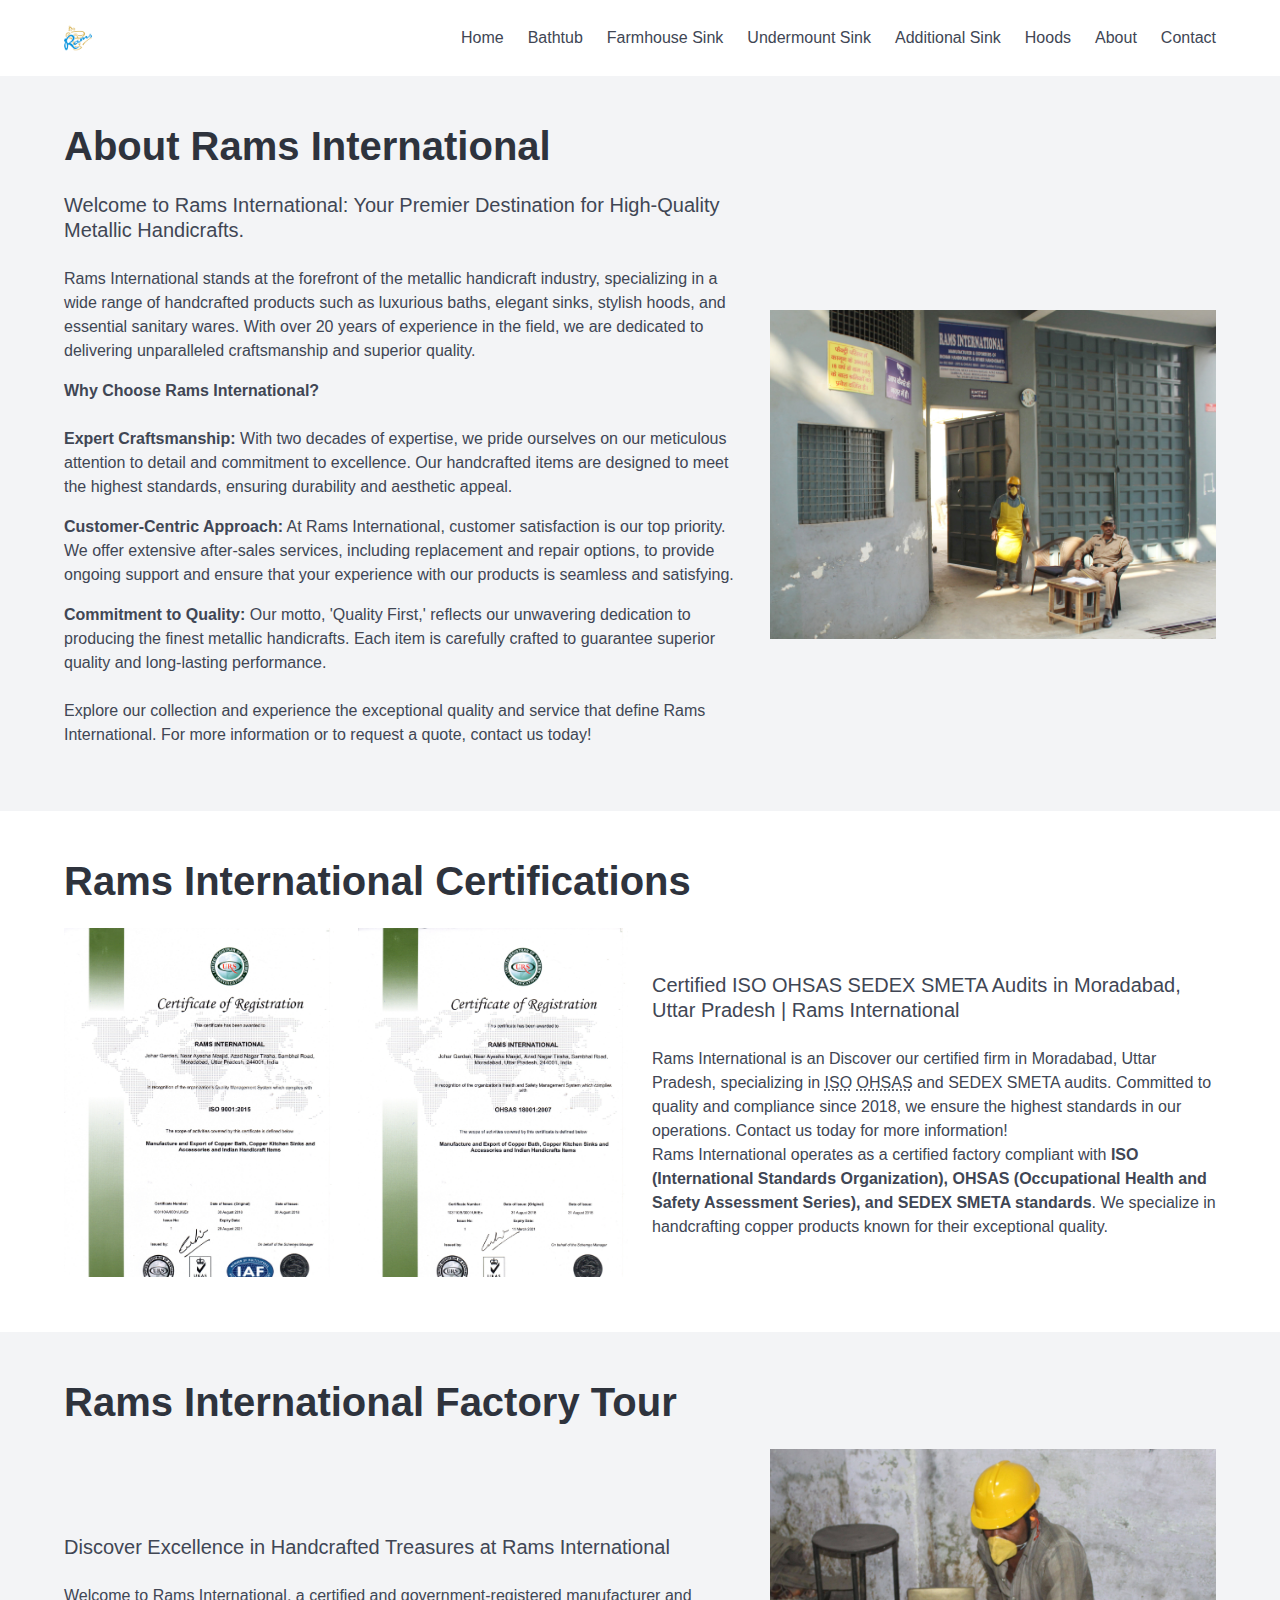
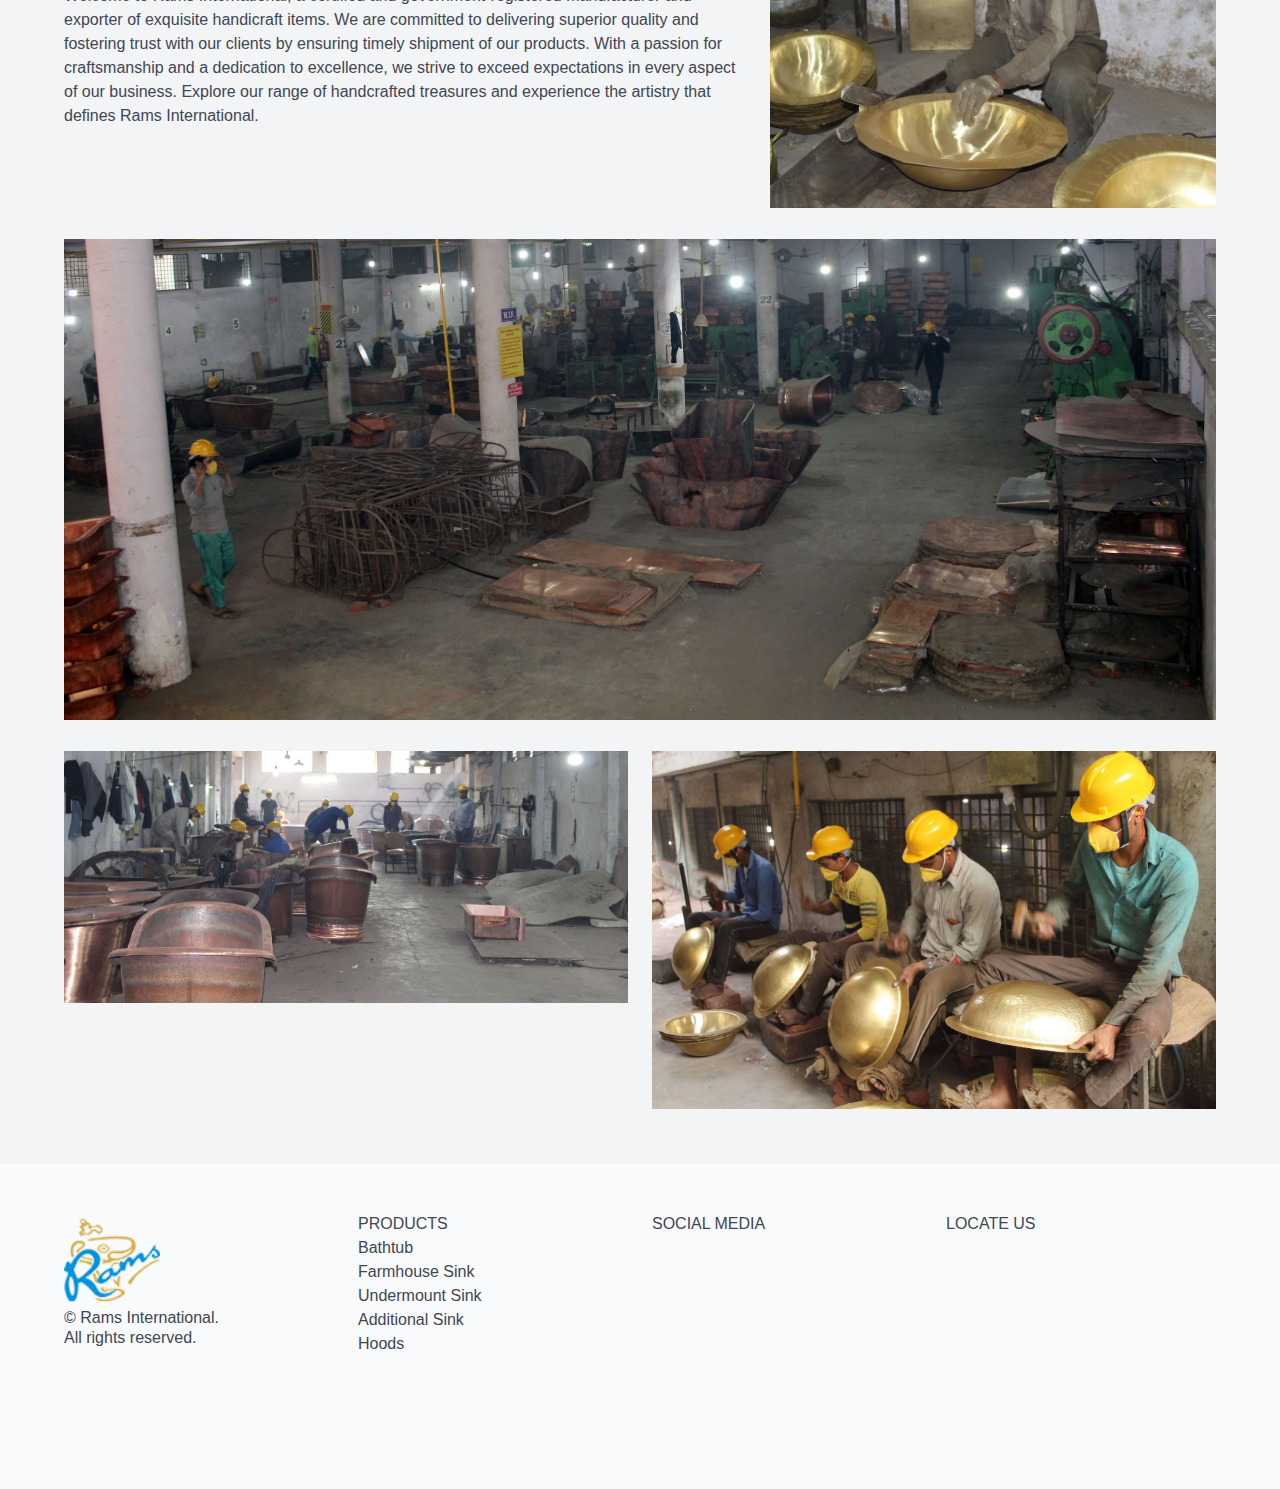
<file: about.html>
<!DOCTYPE html>
<html lang="en" data-theme="light">

<head>
  <meta charset="UTF-8">
  <meta name="viewport" content="width=device-width, initial-scale=1.0">
  <title>Document</title>
  <link rel="stylesheet" href="./bulma.min.css">
  <link rel="stylesheet" href="style.css">
  <link rel="stylesheet" href="https://cdnjs.cloudflare.com/ajax/libs/font-awesome/6.5.2/css/all.min.css"
    integrity="sha512-SnH5WK+bZxgPHs44uWIX+LLJAJ9/2PkPKZ5QiAj6Ta86w+fsb2TkcmfRyVX3pBnMFcV7oQPJkl9QevSCWr3W6A=="
    crossorigin="anonymous" referrerpolicy="no-referrer" />
</head>

<body>
  <nav class="navbar" role="navigation" aria-label="main navigation">
    <div class="container">

      <div class="navbar-brand py-4">
        <a class="navbar-item" href="https://bulma.io">
          <img src="./asset/rams-logo.png" alt="Logo" />
        </a>

        <a role="button" class="navbar-burger" aria-label="menu" aria-expanded="false" data-target="navbarBasicExample">
          <span aria-hidden="true"></span>
          <span aria-hidden="true"></span>
          <span aria-hidden="true"></span>
          <span aria-hidden="true"></span>
        </a>
      </div>

      <div id="navbarBasicExample" class="navbar-menu py-4">
        <div class="navbar-end">
          <a href="/" class="navbar-item">Home</a>
          <a href="gallery.html" class="navbar-item">Bathtub</a>
          <a class="navbar-item">Farmhouse Sink</a>
          <a class="navbar-item">Undermount Sink</a>
          <a class="navbar-item">Additional Sink</a>
          <a class="navbar-item">Hoods</a>
          <a href="about.html" class="navbar-item">About</a>
          <a href="contact.html" class="navbar-item">Contact</a>
        </div>
      </div>

    </div>
  </nav>

  <section class="section has-background">
    <div class="container">
      <h1 class="title is-2">About Rams International</h1>
      <div class="columns is-vcentered">
        <div class="column is-three-fifths">
          <h3 class="subtitle">Welcome to Rams International: Your Premier Destination for High-Quality Metallic
            Handicrafts.</h3>
          <p class="is-text-size-5">
            Rams International stands at the forefront of the metallic handicraft industry, specializing in a wide range
            of handcrafted products such as luxurious baths, elegant sinks, stylish hoods, and essential sanitary wares.
            With over 20 years of experience in the field, we are dedicated to delivering unparalleled craftsmanship and
            superior quality.
          </p>
          <p class="py-4">
            <b>Why Choose Rams International?</b>
          <ul>
            <li class="py-2"><b>Expert Craftsmanship:</b> With two decades of expertise, we pride ourselves on our
              meticulous
              attention to detail and commitment to excellence. Our handcrafted items are designed to meet the highest
              standards, ensuring durability and aesthetic appeal.</li>
            <li class="py-2"><b>Customer-Centric Approach:</b> At Rams International, customer satisfaction is our top
              priority. We
              offer extensive after-sales services, including replacement and repair options, to provide ongoing support
              and ensure that your experience with our products is seamless and satisfying.</li>
            <li class="py-2"><b>Commitment to Quality:</b> Our motto, 'Quality First,' reflects our unwavering
              dedication to
              producing the finest metallic handicrafts. Each item is carefully crafted to guarantee superior quality
              and long-lasting performance.
            </li>
          </ul>
          </p>
          <p class="py-4">
            Explore our collection and experience the exceptional quality and service that define Rams International.
            For more information or to request a quote, contact us today!
          </p>


        </div>
        <div class="column">
          <img src="./asset/gate.jpg" alt="Rams International Entry Gate">
        </div>

      </div>

    </div>
  </section>

  <section class="section">
    <div class="container">
      <h1 class="title is-2">Rams International Certifications</h1>
      <div class="columns is-vcentered">

        <div class="column">
          <div class="columns">
            <div class="column">
              <img src="./asset/iso.jpg" alt="ISO(International standards Organization)">
            </div>
            <div class="column">
              <img src="./asset/ohsas.jpg" alt="OHSAS(Occupational Health and Safety Assessment Series)">
            </div>
          </div>
        </div>


        <div class="column">
          <h3 class="subtitle">Certified ISO OHSAS SEDEX SMETA Audits in Moradabad, Uttar Pradesh | Rams International
          </h3>
          <p class="is-text-size-5">Rams International is an Discover our certified firm in Moradabad, Uttar Pradesh,
            specializing in <abbr title="International standards Organization">ISO</abbr>
            <abbr title="Occupational Health and Safety Assessment Series">OHSAS</abbr> and SEDEX SMETA audits.
            Committed to quality and compliance since 2018, we ensure the highest standards in our operations. Contact
            us today for more information!
          </p>
          <p class="is-text-size-5">
            Rams International operates as a certified factory compliant with <b>ISO (International Standards
              Organization), OHSAS (Occupational Health and Safety Assessment Series), and SEDEX SMETA standards</b>. We
            specialize in handcrafting copper products known for their exceptional quality.
          </p>


        </div>

      </div>

    </div>
  </section>

  <section class="section has-background">
    <div class="container">
      <h1 class="title is-2">Rams International Factory Tour</h1>
      <div class="columns is-vcentered">
        <div class="column is-three-fifths">
          <h3 class="subtitle">Discover Excellence in Handcrafted Treasures at Rams International</h3>
          <p class="is-text-size-5">
            Welcome to Rams International, a certified and government-registered manufacturer and exporter of exquisite
            handicraft items. We are committed to delivering superior quality and fostering trust with our clients by
            ensuring timely shipment of our products. With a passion for craftsmanship and a dedication to excellence,
            we strive to exceed expectations in every aspect of our business. Explore our range of handcrafted treasures
            and experience the artistry that defines Rams International.
          </p>

        </div>
        <div class="column">
          <img src="./asset/sink-ham.jpg" alt="Rams International Entry Gate">
        </div>

      </div>
      <div class="columns">
        <div class="column">
          <img src="./asset/base.jpg" alt="Rams International Entry Gate">
        </div>
      </div>
      <div class="columns">
        <div class="column">
          <img src="./asset/tubs.jpg" alt="Rams International Entry Gate">
        </div>
        <div class="column">
          <img src="./asset/ham.jpg" alt="Rams International Entry Gate">
        </div>
      </div>

    </div>
  </section>



  <footer class="footer">
    <div class="container">
      <div class="columns">

        <div class="column">
          <a href="#" class="has-text-left">
            <figure class="image">
              <img class="image is-96x96" src="./asset/rams-logo.png" alt="Logo" />
            </figure>
            <h3 class="subtitle is-6">&copy; Rams International.<br /> All rights reserved.</h3>
          </a>
        </div>

        <div class="column">
          <p class="menu-label">Products</p>
          <ul class="menu-list">
            <li><a class="navbar-item">Bathtub</a></li>
            <li><a class="navbar-item">Farmhouse Sink</a></li>
            <li><a class="navbar-item">Undermount Sink</a></li>
            <li><a class="navbar-item">Additional Sink</a></li>
            <li><a class="navbar-item">Hoods</a></li>
          </ul>
        </div>

        <div class="column">
          <p class="menu-label">Social Media</p>
          <a href="#" aria-label="Rams International Facebook Page"><i
              class="fa-brands mx-2 my-2 fa-3x fa-facebook"></i></a>
          <a href="#" aria-label="Rams International Instagram Handel"><i
              class="fa-brands mx-2 my-2 fa-3x fa-instagram insta-color"></i></a>
          <br />
          <a href="#" aria-label="Rams International X"><i
              class="fa-brands mx-2 my-2 ml-3 fa-3x fa-x has-text-black"></i></a>
          <a href="#" aria-label="Rams International Linkedin"><i
              class="fa-brands mx-2 my-2 ml-4 fa-3x fa-linkedin"></i></a>
        </div>

        <div class="column is-one-quarter">
          <p class="menu-label">Locate Us</p>
          <iframe
            src="https://www.google.com/maps/embed?pb=!1m18!1m12!1m3!1d3496.2047771691837!2d78.76272567616864!3d28.80297087631933!2m3!1f0!2f0!3f0!3m2!1i1024!2i768!4f13.1!3m3!1m2!1s0x390afb740537fd01%3A0x10ca233667ff48b3!2sRams%20International!5e0!3m2!1sen!2sin!4v1715247370606!5m2!1sen!2sin"
            width="100%" height="100%" style="border:0;" allowfullscreen="" loading="lazy"
            referrerpolicy="no-referrer-when-downgrade"></iframe>

        </div>

      </div>
    </div>
  </footer>

</body>

</html>
</file>
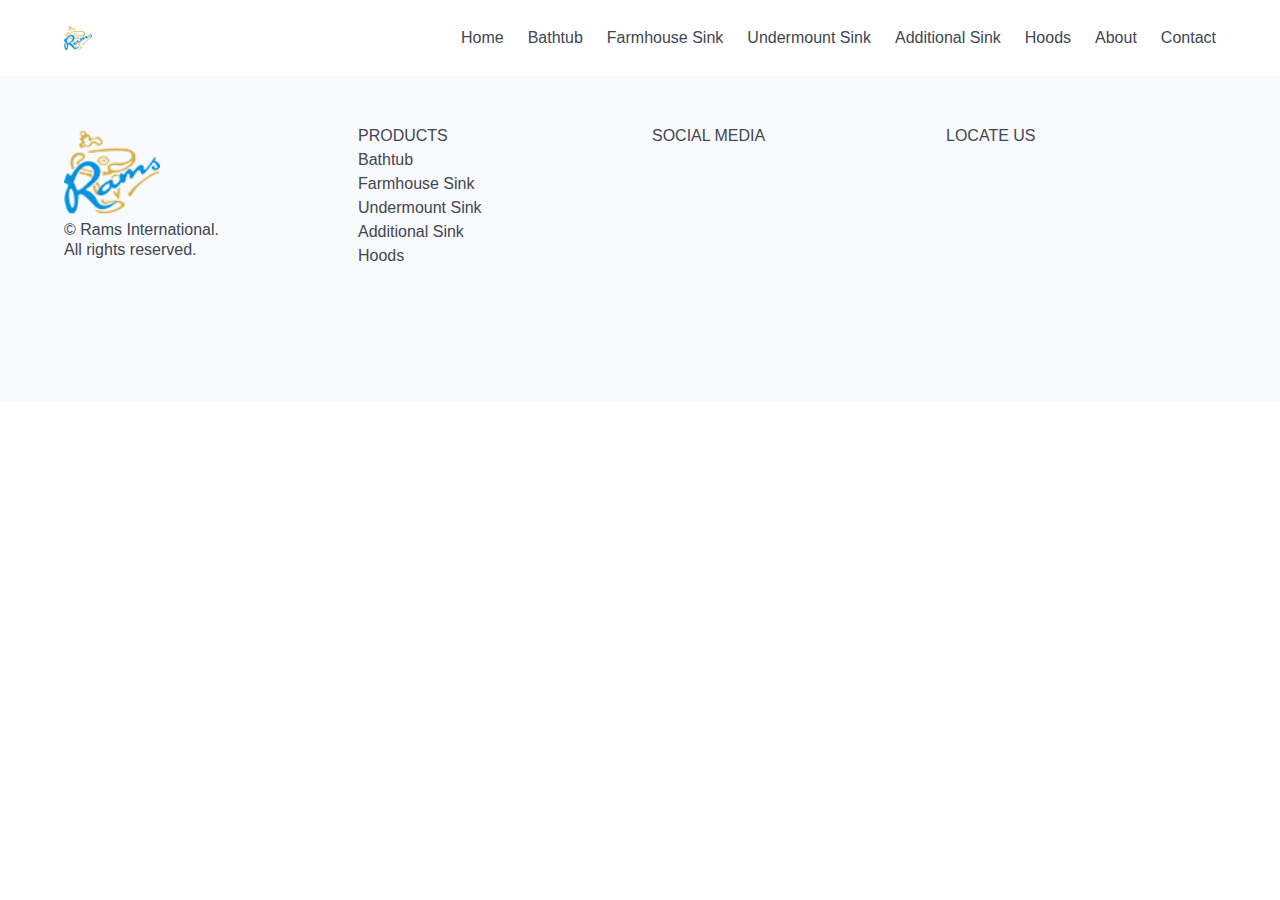
<file: contact.html>
<!DOCTYPE html>
<html lang="en" data-theme="light">

<head>
  <meta charset="UTF-8">
  <meta name="viewport" content="width=device-width, initial-scale=1.0">
  <title>Document</title>
  <link rel="stylesheet" href="./bulma.min.css">
  <link rel="stylesheet" href="style.css">
  <link rel="stylesheet" href="https://cdnjs.cloudflare.com/ajax/libs/font-awesome/6.5.2/css/all.min.css"
    integrity="sha512-SnH5WK+bZxgPHs44uWIX+LLJAJ9/2PkPKZ5QiAj6Ta86w+fsb2TkcmfRyVX3pBnMFcV7oQPJkl9QevSCWr3W6A=="
    crossorigin="anonymous" referrerpolicy="no-referrer" />
</head>

<body>
  <nav class="navbar" role="navigation" aria-label="main navigation">
    <div class="container">

      <div class="navbar-brand py-4">
        <a class="navbar-item" href="https://bulma.io">
          <img src="./asset/rams-logo.png" alt="Logo" />
        </a>

        <a role="button" class="navbar-burger" aria-label="menu" aria-expanded="false" data-target="navbarBasicExample">
          <span aria-hidden="true"></span>
          <span aria-hidden="true"></span>
          <span aria-hidden="true"></span>
          <span aria-hidden="true"></span>
        </a>
      </div>

      <div id="navbarBasicExample" class="navbar-menu py-4">
        <div class="navbar-end">
          <a href="/" class="navbar-item">Home</a>
          <a href="gallery.html" class="navbar-item">Bathtub</a>
          <a class="navbar-item">Farmhouse Sink</a>
          <a class="navbar-item">Undermount Sink</a>
          <a class="navbar-item">Additional Sink</a>
          <a class="navbar-item">Hoods</a>
          <a href="about.html" class="navbar-item">About</a>
          <a href="contact.html" class="navbar-item">Contact</a>
        </div>
      </div>

    </div>
  </nav>



  <footer class="footer">
    <div class="container">
      <div class="columns">

        <div class="column">
          <a href="#" class="has-text-left">
            <figure class="image">
              <img class="image is-96x96" src="./asset/rams-logo.png" alt="Logo" />
            </figure>
            <h3 class="subtitle is-6">&copy; Rams International.<br /> All rights reserved.</h3>
          </a>
        </div>

        <div class="column">
          <p class="menu-label">Products</p>
          <ul class="menu-list">
            <li><a class="navbar-item">Bathtub</a></li>
            <li><a class="navbar-item">Farmhouse Sink</a></li>
            <li><a class="navbar-item">Undermount Sink</a></li>
            <li><a class="navbar-item">Additional Sink</a></li>
            <li><a class="navbar-item">Hoods</a></li>
          </ul>
        </div>

        <div class="column">
          <p class="menu-label">Social Media</p>
          <a href="#" aria-label="Rams International Facebook Page"><i
              class="fa-brands mx-2 my-2 fa-3x fa-facebook"></i></a>
          <a href="#" aria-label="Rams International Instagram Handel"><i
              class="fa-brands mx-2 my-2 fa-3x fa-instagram insta-color"></i></a>
          <br />
          <a href="#" aria-label="Rams International X"><i
              class="fa-brands mx-2 my-2 ml-3 fa-3x fa-x has-text-black"></i></a>
          <a href="#" aria-label="Rams International Linkedin"><i
              class="fa-brands mx-2 my-2 ml-4 fa-3x fa-linkedin"></i></a>
        </div>

        <div class="column is-one-quarter">
          <p class="menu-label">Locate Us</p>
          <iframe
            src="https://www.google.com/maps/embed?pb=!1m18!1m12!1m3!1d3496.2047771691837!2d78.76272567616864!3d28.80297087631933!2m3!1f0!2f0!3f0!3m2!1i1024!2i768!4f13.1!3m3!1m2!1s0x390afb740537fd01%3A0x10ca233667ff48b3!2sRams%20International!5e0!3m2!1sen!2sin!4v1715247370606!5m2!1sen!2sin"
            width="100%" height="100%" style="border:0;" allowfullscreen="" loading="lazy"
            referrerpolicy="no-referrer-when-downgrade"></iframe>

        </div>

      </div>
    </div>
  </footer>

</body>

</html>
</file>
<file: style.css>
.hero.has-background {
    position: relative;
    overflow: hidden;
}

.hero-background {
    position: absolute;
    object-fit: cover;
    object-position: center center;
    width: 100%;
    height: 100%;
}

.insta-color {
    color: #E1306C;
}

.sub-images {
    width: 60%;
}

.sub-images img {
    width: calc(33.33% - .187rem)
}

.aspect-ratio-1 {
    aspect-ratio: 1 / 1;
}

/* image zoomer */

.zoomable {
    position: relative;
    overflow: hidden;
    /* border-radius: 30px; */
    /* box-shadow: 4px 4px 8px rgba(0, 0, 0, 0.2); */
}

.zoomable__img {
    transform-origin: var(--zoom-pos-x, 0%) var(--zoom-pos-y, 0%);
    transition: transform 0.15s linear;
}

.zoomable--zoomed .zoomable__img {
    cursor: zoom-in;
    transform: scale(var(--zoom, 2));
}

/* arrows */
.arrows {
    position: absolute;
    height: 100%;
    z-index: 1;
    padding: 46% 20px;
    opacity: 0.5;
    transition: 200ms ease opacity;
}

.arrows:hover {
    opacity: 1;
}

.arrow-left {
    background: rgb(2, 0, 36);
    background: linear-gradient(90deg, rgba(0, 0, 0, .3) 0%, rgba(255, 255, 255, 0) 100%);
}

.arrow-right {
    background: rgb(2, 0, 36);
    background: linear-gradient(270deg, rgba(0, 0, 0, .3) 0%, rgba(255, 255, 255, 0) 100%);
    right: 0;
}

/* arrows */

/* Logo Size */
img#logo-image{
    max-height: 48px;
}
/* End Logo Size */
</file>
